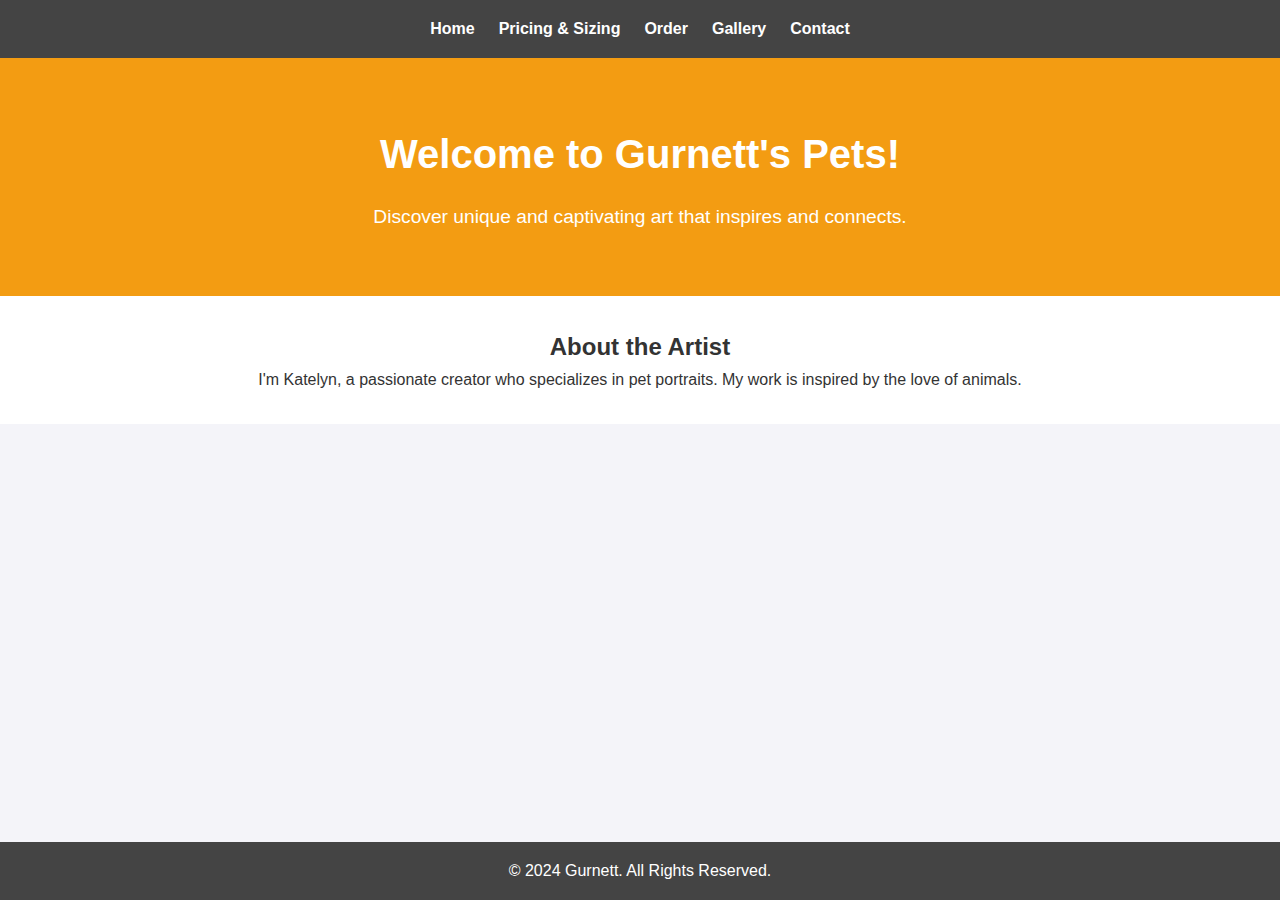
<file: pet portraits website/index.html>
<!DOCTYPE html>
<html lang="en">
<head>
    <meta charset="UTF-8">
    <meta name="viewport" content="width=device-width, initial-scale=1.0">
    <title>Gurnett's Pets - Home</title>
    <link rel="stylesheet" href="styles.css">
</head>
<body>
    <header>
        <nav>
            <ul class="nav-list">
                <li><a href="index.html">Home</a></li>
                <li><a href="info.html">Pricing & Sizing</a></li>
                <li><a href="order.html">Order</a></li>
                <li><a href="gallery.html">Gallery</a></li>
                <li><a href="contact.html">Contact</a></li>
            </ul>
        </nav>
    </header>
    <main>
        <section class="hero">
            <h1>Welcome to Gurnett's Pets!</h1>
            <p>Discover unique and captivating art that inspires and connects.</p>
        </section>
        <section class="about">
            <h2>About the Artist</h2>
            <p>I'm Katelyn, a passionate creator who specializes in pet portraits. My work is inspired by the love of animals.</p>
        </section>
    </main>
    <footer>
        <p>&copy; 2024 Gurnett. All Rights Reserved.</p>
    </footer>
</body>
</html>
</file>
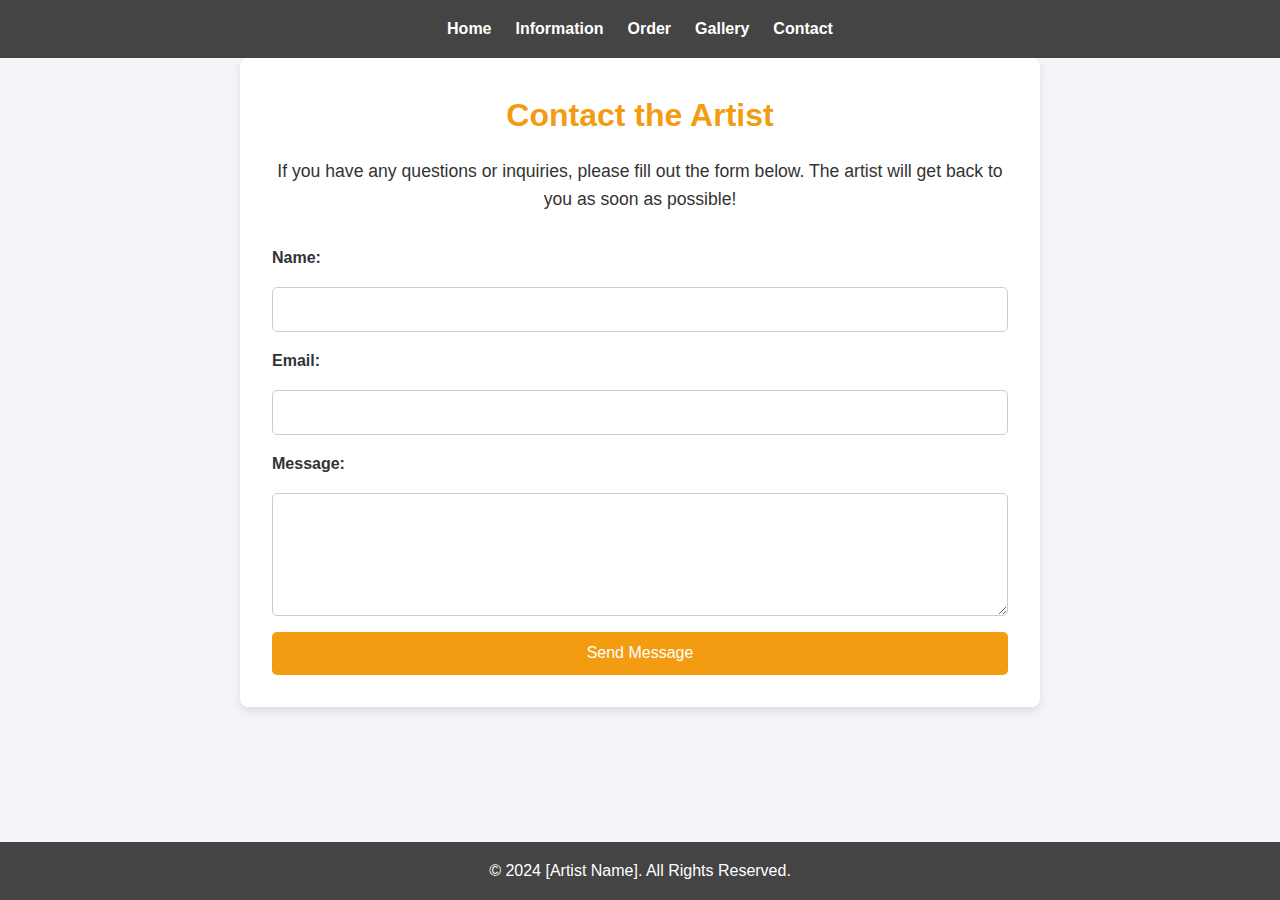
<file: pet portraits website/contact.html>
<!DOCTYPE html>
<html lang="en">
<head>
    <meta charset="UTF-8">
    <meta name="viewport" content="width=device-width, initial-scale=1.0">
    <title>Contact - Artist Name</title>
    <link rel="stylesheet" href="styles.css">
</head>
<body>
    <header>
        <nav>
            <ul class="nav-list">
                <li><a href="index.html">Home</a></li>
                <li><a href="info.html">Information</a></li>
                <li><a href="order.html">Order</a></li>
                <li><a href="gallery.html">Gallery</a></li>
                <li><a href="contact.html">Contact</a></li>
            </ul>
        </nav>
    </header>
    <main>
        <section class="contact">
            <h1>Contact the Artist</h1>
            <p>If you have any questions or inquiries, please fill out the form below. The artist will get back to you as soon as possible!</p>
            <form class="contact-form" action="#" method="post">
                <label for="name">Name:</label>
                <input type="text" id="name" name="name" required>
                
                <label for="email">Email:</label>
                <input type="email" id="email" name="email" required>
                
                <label for="message">Message:</label>
                <textarea id="message" name="message" rows="5" required></textarea>
                
                <button type="submit">Send Message</button>
            </form>
        </section>
    </main>
    <footer>
        <p>&copy; 2024 [Artist Name]. All Rights Reserved.</p>
    </footer>
</body>
</html>
</file>
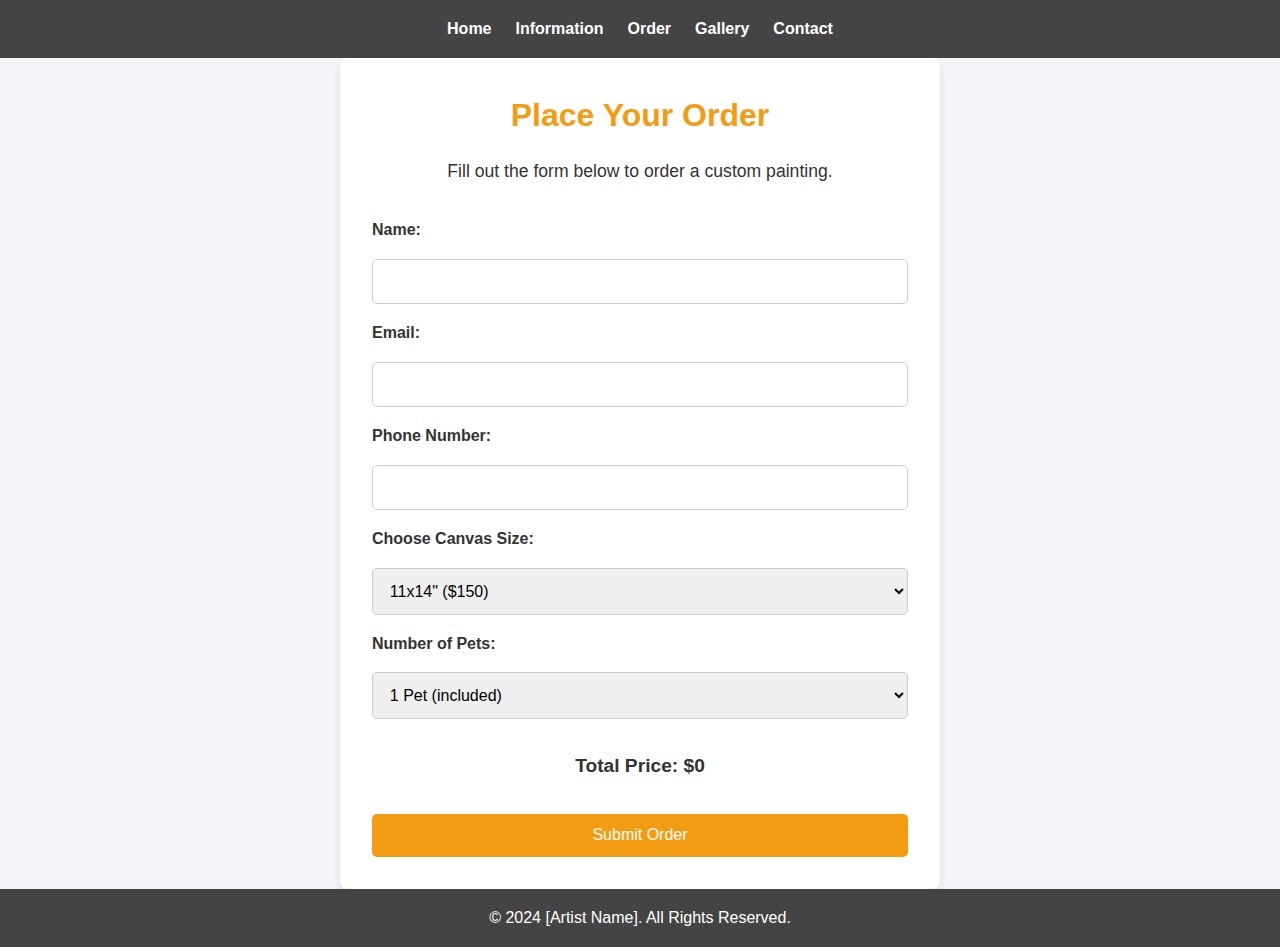
<file: pet portraits website/order.html>
<!DOCTYPE html>
<html lang="en">
<head>
    <meta charset="UTF-8">
    <meta name="viewport" content="width=device-width, initial-scale=1.0">
    <title>Order - Artist Name</title>
    <link rel="stylesheet" href="styles.css">
</head>
<body>
    <header>
        <nav>
            <ul class="nav-list">
                <li><a href="index.html">Home</a></li>
                <li><a href="info.html">Information</a></li>
                <li><a href="order.html">Order</a></li>
                <li><a href="gallery.html">Gallery</a></li>
                <li><a href="contact.html">Contact</a></li>
            </ul>
        </nav>
    </header>
    <main>
        <section class="order">
            <h1>Place Your Order</h1>
            <p>Fill out the form below to order a custom painting.</p>
            <form id="order-form">
                <label for="name">Name:</label>
                <input type="text" id="name" name="name" required>
                
                <label for="email">Email:</label>
                <input type="email" id="email" name="email" required>
                
                <label for="phone">Phone Number:</label>
                <input type="tel" id="phone" name="phone" required>
                
                <label for="canvas-size">Choose Canvas Size:</label>
                <select id="canvas-size" name="canvas-size" required>
                    <option value="11x14">11x14" ($150)</option>
                    <option value="8x10">8x10" ($100)</option>
                </select>
                
                <label for="pets">Number of Pets:</label>
                <select id="pets" name="pets" required>
                    <option value="1">1 Pet (included)</option>
                    <option value="2">2 Pets (+$50)</option>
                    <option value="other">Other</option>
                </select>
                <input type="number" id="other-pets" name="other-pets" placeholder="Enter number of pets" style="display: none;">
                
                <p id="price">Total Price: $0</p>
                
                <button type="submit">Submit Order</button>
            </form>
        </section>
    </main>
    <footer>
        <p>&copy; 2024 [Artist Name]. All Rights Reserved.</p>
    </footer>
    <script src="order.js"></script>
</body>
</html>
</file>
<file: pet portraits website/styles.css>
/* General Reset */
* {
    margin: 0;
    padding: 0;
    box-sizing: border-box;
}

/* Body Styling */
body {
    font-family: Arial, sans-serif;
    line-height: 1.6;
    color: #333;
    background-color: #f4f4f9;
    display: flex;
    flex-direction: column;
    min-height: 100vh;
}

/* Header Navigation */
header {
    background-color: #444;
    color: #fff;
    padding: 1rem 0;
}

.nav-list {
    display: flex;
    justify-content: center;
    gap: 1.5rem;
    list-style: none;
}

.nav-list a {
    color: #fff;
    text-decoration: none;
    font-weight: bold;
    transition: color 0.3s;
}

.nav-list a:hover {
    color: #f39c12;
}

/* Hero Section */
.hero {
    display: flex;
    flex-direction: column;
    justify-content: center;
    align-items: center;
    text-align: center;
    padding: 4rem 2rem;
    background-color: #f39c12;
    color: #fff;
}

.hero h1 {
    font-size: 2.5rem;
    margin-bottom: 1rem;
}

.hero p {
    font-size: 1.2rem;
}

/* About Section */
.about {
    display: flex;
    flex-direction: column;
    align-items: center;
    padding: 2rem;
    background-color: #fff;
    text-align: center;
}

.about p {
    max-width: 800px;
}

/* Footer */
footer {
    background-color: #444;
    color: #fff;
    text-align: center;
    padding: 1rem;
    margin-top: auto;
}

/* Contact Page Styling */
.contact {
    padding: 2rem;
    max-width: 800px;
    margin: 0 auto;
    text-align: center;
    background-color: #fff;
    border-radius: 8px;
    box-shadow: 0 4px 8px rgba(0, 0, 0, 0.1);
}

.contact h1 {
    font-size: 2rem;
    margin-bottom: 1rem;
    color: #f39c12;
}

.contact p {
    margin-bottom: 2rem;
    font-size: 1.1rem;
    color: #333;
}

/* Contact Form Styling */
.contact-form {
    display: flex;
    flex-direction: column;
    gap: 1rem;
}

.contact-form label {
    font-weight: bold;
    text-align: left;
}

.contact-form input,
.contact-form textarea {
    padding: 0.8rem;
    font-size: 1rem;
    border: 1px solid #ccc;
    border-radius: 5px;
}

.contact-form input:focus,
.contact-form textarea:focus {
    outline: none;
    border-color: #f39c12;
    box-shadow: 0 0 5px rgba(243, 156, 18, 0.5);
}

.contact-form button {
    padding: 0.8rem 1.5rem;
    background-color: #f39c12;
    color: #fff;
    border: none;
    border-radius: 5px;
    font-size: 1rem;
    cursor: pointer;
    transition: background-color 0.3s;
}

.contact-form button:hover {
    background-color: #e67e22;
}

/* Gallery Page Styling */
.gallery {
    padding: 2rem;
    text-align: center;
    background-color: #fff;
}

.gallery h1 {
    font-size: 2rem;
    margin-bottom: 1rem;
    color: #f39c12;
}

.gallery p {
    margin-bottom: 2rem;
    font-size: 1.1rem;
    color: #333;
}

/* Gallery Grid */
.gallery-grid {
    display: grid;
    grid-template-columns: repeat(auto-fit, minmax(200px, 1fr));
    gap: 1rem;
    padding: 1rem;
}

.gallery-grid img {
    width: 100%;
    height: auto;
    border-radius: 8px;
    box-shadow: 0 4px 8px rgba(0, 0, 0, 0.1);
    transition: transform 0.3s ease, box-shadow 0.3s ease;
}

.gallery-grid img:hover {
    transform: scale(1.05);
    box-shadow: 0 6px 12px rgba(0, 0, 0, 0.2);
}

/* Order Page Styling */
.order {
    padding: 2rem;
    max-width: 600px;
    margin: 0 auto;
    text-align: center;
    background-color: #fff;
    border-radius: 8px;
    box-shadow: 0 4px 8px rgba(0, 0, 0, 0.1);
}

.order h1 {
    font-size: 2rem;
    margin-bottom: 1rem;
    color: #f39c12;
}

.order p {
    margin-bottom: 2rem;
    font-size: 1.1rem;
    color: #333;
}

.order form {
    display: flex;
    flex-direction: column;
    gap: 1rem;
}

.order label {
    text-align: left;
    font-weight: bold;
}

.order input, .order select {
    padding: 0.8rem;
    font-size: 1rem;
    border: 1px solid #ccc;
    border-radius: 5px;
    width: 100%;
}

.order button {
    padding: 0.8rem;
    background-color: #f39c12;
    color: #fff;
    border: none;
    border-radius: 5px;
    font-size: 1rem;
    cursor: pointer;
    transition: background-color 0.3s;
}

.order button:hover {
    background-color: #e67e22;
}

#price {
    font-size: 1.2rem;
    font-weight: bold;
    margin: 1rem 0;
}

/* Information Page Styling */
.info {
    padding: 2rem;
    text-align: center;
    background-color: #fff;
    border-radius: 8px;
    box-shadow: 0 4px 8px rgba(0, 0, 0, 0.1);
    margin: 2rem auto;
    max-width: 800px;
}

.info h1 {
    font-size: 2rem;
    margin-bottom: 1rem;
    color: #f39c12;
}

.info p {
    font-size: 1.1rem;
    color: #333;
    margin-bottom: 2rem;
}

.sizing-pricing {
    padding: 2rem;
    background-color: #f7f7f7;
    border-radius: 8px;
    margin: 2rem auto;
    max-width: 800px;
    text-align: center;
}

.sizing-pricing h2 {
    font-size: 1.8rem;
    color: #333;
    margin-bottom: 1rem;
}

.sizing-pricing ul {
    list-style: none;
    padding: 0;
    font-size: 1.1rem;
    color: #555;
}

.sizing-pricing li {
    margin: 0.5rem 0;
}

.examples {
    padding: 2rem;
    text-align: center;
    margin: 2rem auto;
    max-width: 800px;
}

.examples h2 {
    font-size: 1.8rem;
    color: #333;
    margin-bottom: 1rem;
}

.examples p {
    font-size: 1rem;
    color: #555;
    margin-bottom: 1.5rem;
}

.photo-examples {
    display: grid;
    grid-template-columns: repeat(auto-fit, minmax(200px, 1fr));
    gap: 1rem;
}

.photo-examples img {
    width: 100%;
    height: auto;
    border-radius: 8px;
    box-shadow: 0 4px 8px rgba(0, 0, 0, 0.1);
    transition: transform 0.3s ease, box-shadow 0.3s ease;
}

.photo-examples img:hover {
    transform: scale(1.05);
    box-shadow: 0 6px 12px rgba(0, 0, 0, 0.2);
}
</file>
